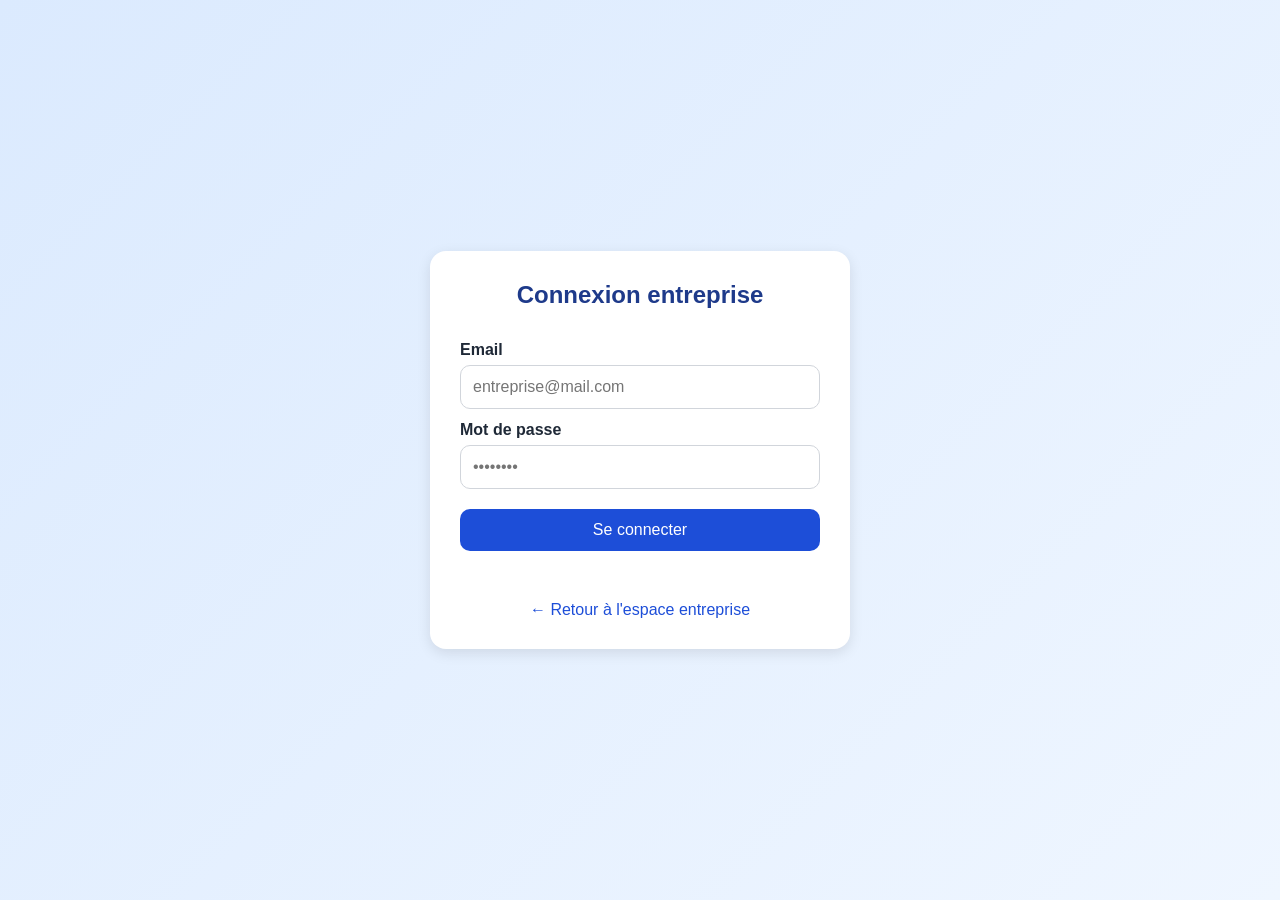
<file: connexion-entreprise.html>
<!DOCTYPE html>
<html lang="fr">
<head>
  <meta charset="UTF-8" />
  <meta name="viewport" content="width=device-width, initial-scale=1.0" />
  <meta name="description" content="Connexion entreprise" />
  <title>Connexion Entreprise</title>
  <link rel="stylesheet" href="connexion-entreprise.css" />
</head>
<body>
  <div class="conteneur-connexion">
    <form class="formulaire-connexion" id="formulaire-connexion-entreprise">
      <h2>Connexion entreprise</h2>

      <label for="courriel-entreprise">Email</label>
      <input type="email" id="courriel-entreprise" required placeholder="entreprise@mail.com" />

      <label for="mot-de-passe-entreprise">Mot de passe</label>
      <input type="password" id="mot-de-passe-entreprise" required placeholder="••••••••" />

      <button type="submit" class="bouton-principal">Se connecter</button>

      <p id="message-erreur-entreprise" class="message-erreur"></p>

      <p class="lien-retour">
        <a href="entreprise.html">← Retour à l'espace entreprise</a>
      </p>
    </form>
  </div>

  <script src="connexion-entreprise.js"></script>
</body>
</html>
</file>
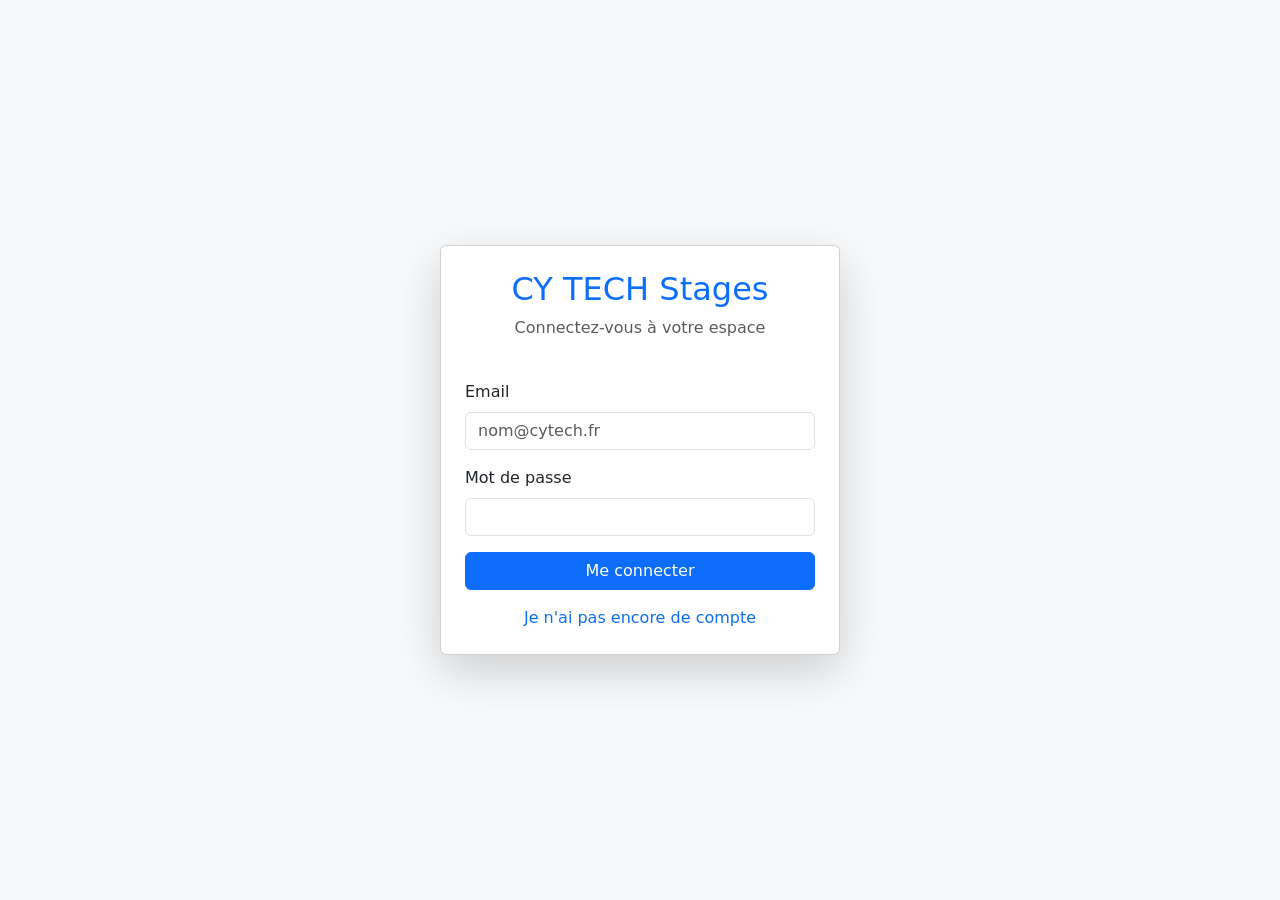
<file: connexion.html>
<!DOCTYPE html>
<html lang="fr">
<head>
    <meta charset="UTF-8" />
    <title>CY TECH stages - Connexion</title>
    <link href="https://cdn.jsdelivr.net/npm/bootstrap@5.3.0/dist/css/bootstrap.min.css" rel="stylesheet">
</head>
<body class="bg-light"> <div class="container d-flex justify-content-center align-items-center vh-100">
    <div class="card shadow-lg p-4" style="width: 100%; max-width: 400px;">
        <div class="text-center mb-4">
            <h2 class="text-primary">CY TECH Stages</h2>
            <p class="text-muted">Connectez-vous à votre espace</p>
        </div>

        <form id="form-connexion" name="form-connexion">
            <div class="mb-3">
                <label for="email" class="form-label">Email</label>
                <input type="email" class="form-control" id="email" name="email" required placeholder="nom@cytech.fr">
            </div>

            <div class="mb-3">
                <label for="motdepasse" class="form-label">Mot de passe</label>
                <input type="password" class="form-control" id="motdepasse" name="motdepasse" required>
            </div>

            <button type="submit" class="btn btn-primary w-100 mb-3">Me connecter</button>
            
            <div class="text-center">
                <a href="inscription.php" class="text-decoration-none">Je n'ai pas encore de compte</a>
            </div>
        </form>
    </div>
</div>

<script>

    document.getElementById('form-connexion').addEventListener('submit', async (e) => {
        e.preventDefault(); 
        const formData = new FormData(e.target);
        try {
            const response = await fetch('traitement_connexion.php', { method: 'POST', body: formData });
            const result = await response.json();
            if (result.success) {
                if (result.requires_2fa) window.location.href = "verification_a2f.php";
            } else {
                alert("Erreur : " + result.message);
            }
        } catch (error) {
            alert("Impossible de contacter le serveur.");
        }
    });
</script>
</body>
</html>
</file>
<file: connexion-entreprise.css>
:root {
  --couleur-principale: #1d4ed8;
  --couleur-principale-foncee: #1e3a8a;
  --couleur-texte: #1f2937;
  --couleur-discrete: #6b7280;
  --couleur-blanche: #ffffff;
  --couleur-bordure: #d1d5db;
  --fond-page: #f9fafb;
}

* {
  margin: 0;
  padding: 0;
  box-sizing: border-box;
}

body {
  font-family: Arial, sans-serif;
  background: linear-gradient(135deg, #dbeafe, #eff6ff);
  color: var(--couleur-texte);
  min-height: 100vh;
}

.conteneur-connexion {
  display: flex;
  justify-content: center;
  align-items: center;
  min-height: 100vh;
  padding: 20px;
}

.formulaire-connexion {
  background-color: var(--couleur-blanche);
  padding: 30px;
  border-radius: 16px;
  width: 100%;
  max-width: 420px;
  box-shadow: 0 4px 14px rgba(0, 0, 0, 0.1);
  display: flex;
  flex-direction: column;
}

.formulaire-connexion h2 {
  margin-bottom: 20px;
  text-align: center;
  color: var(--couleur-principale-foncee);
}

.formulaire-connexion label {
  margin-top: 12px;
  margin-bottom: 6px;
  font-weight: bold;
}

.formulaire-connexion input {
  padding: 12px;
  border-radius: 10px;
  border: 1px solid var(--couleur-bordure);
  font-size: 1rem;
}

.formulaire-connexion input:focus {
  outline: 2px solid #bfdbfe;
  border-color: var(--couleur-principale);
}

.bouton-principal {
  margin-top: 20px;
  padding: 12px 18px;
  border: none;
  border-radius: 10px;
  cursor: pointer;
  font-size: 1rem;
  background-color: var(--couleur-principale);
  color: var(--couleur-blanche);
  transition: 0.2s ease;
}

.bouton-principal:hover {
  background-color: var(--couleur-principale-foncee);
}

.message-erreur {
  color: red;
  margin-top: 12px;
  text-align: center;
  min-height: 20px;
}

.lien-retour {
  margin-top: 18px;
  text-align: center;
}

.lien-retour a {
  text-decoration: none;
  color: var(--couleur-principale);
}

.lien-retour a:hover {
  text-decoration: underline;
}

@media (max-width: 480px) {
  .formulaire-connexion {
    padding: 24px 18px;
  }
}
</file>
